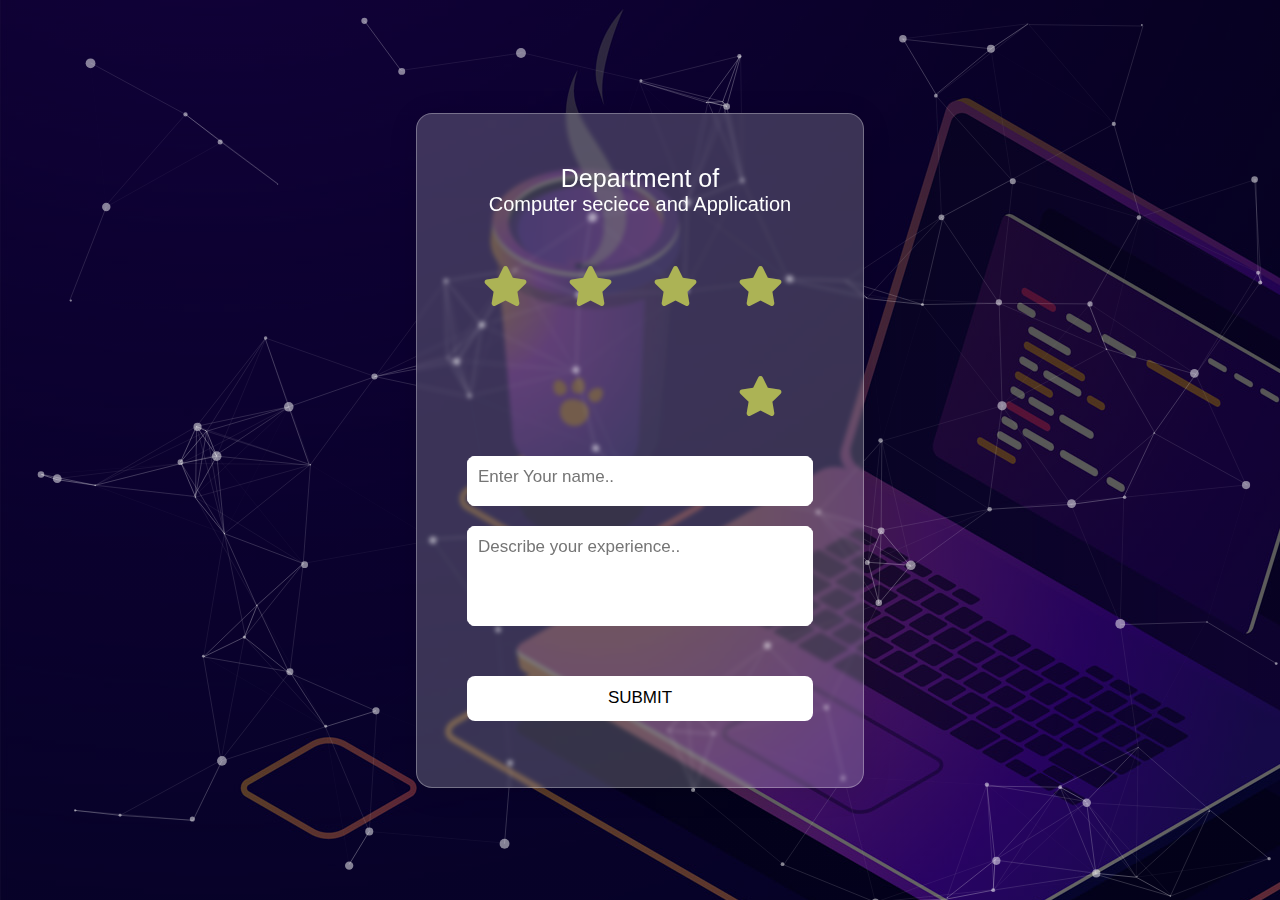
<file: index.html>
<!DOCTYPE html>
<html lang="en">
<head>
    <meta charset="UTF-8">
    <meta http-equiv="X-UA-Compatible" content="IE=edge">
    <meta name="viewport" content="width=device-width, initial-scale=1.0">
    <title>Document</title>
    <link rel="stylesheet" href="style.css">
    <link rel="stylesheet" href="https://cdnjs.cloudflare.com/ajax/libs/font-awesome/5.15.3/css/all.min.css"/>

    
</head>
<body>
    <div id="particles-js">
        <div class="box">
            <div class="name"><span class="dep">Department of</span><br> Computer seciece and Application</div>
            <div class="star-widget">
                <input type="radio" name="rate" id="rate-5">
                <label for="rate-5" class="fas fa-star"></label>
                <input type="radio" name="rate" id="rate-4">
                <label for="rate-4" class="fas fa-star"></label>
                <input type="radio" name="rate" id="rate-3">
                <label for="rate-3" class="fas fa-star"></label>
                <input type="radio" name="rate" id="rate-2">
                <label for="rate-2" class="fas fa-star"></label>
                <input type="radio" name="rate" id="rate-1">
                <label for="rate-1" class="fas fa-star"></label>
                <form action="#">
                  <header></header>
                  <div class="textarea1">
                    <textarea cols="30" placeholder="Enter Your name.."></textarea>
                    
                </div>
                <div class="textarea">
                    <textarea cols="30" placeholder="Describe your experience.."></textarea>
                    
                </div>
                <div class="btn">
                    <button type="submit">Submit</button>
                  </div>
                </form>
            
               

            </div>
           
        </div>


    </div>
   
    <script src="particles.js"></script>
    <script src="app.js"></script>
</body>
</html>
</file>
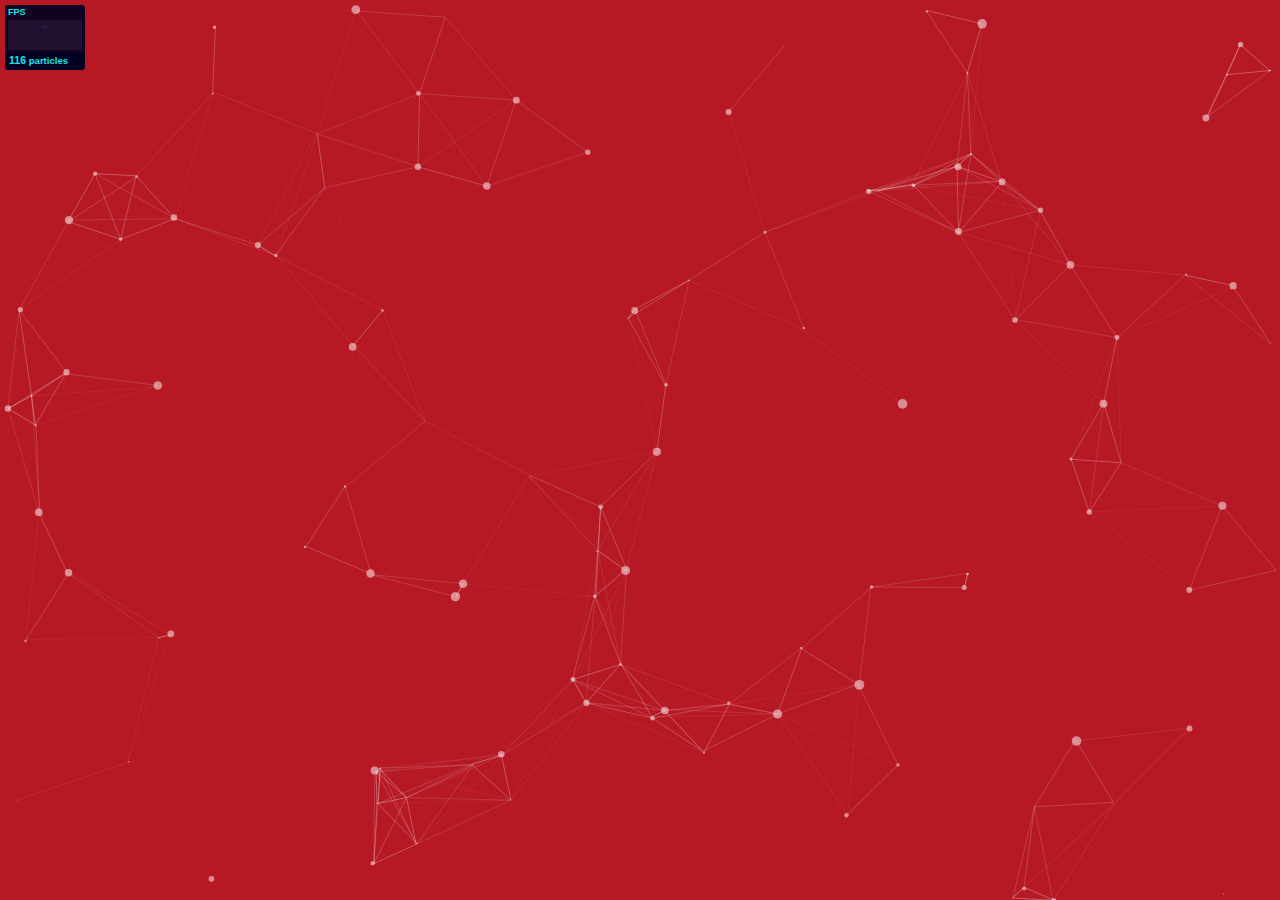
<file: particles.js-master/demo/index.html>
<!DOCTYPE html>
<html lang="en">
<head>
  <meta charset="utf-8">
  <title>particles.js</title>
  <meta name="description" content="particles.js is a lightweight JavaScript library for creating particles.">
  <meta name="author" content="Vincent Garreau" />
  <meta name="viewport" content="width=device-width, initial-scale=1.0, minimum-scale=1.0, maximum-scale=1.0, user-scalable=no">
  <link rel="stylesheet" media="screen" href="css/style.css">
</head>
<body>

<!-- count particles -->
<div class="count-particles">
  <span class="js-count-particles">--</span> particles
</div>

<!-- particles.js container -->
<div id="particles-js"></div>

<!-- scripts -->
<script src="../particles.js"></script>
<script src="js/app.js"></script>

<!-- stats.js -->
<script src="js/lib/stats.js"></script>
<script>
  var count_particles, stats, update;
  stats = new Stats;
  stats.setMode(0);
  stats.domElement.style.position = 'absolute';
  stats.domElement.style.left = '0px';
  stats.domElement.style.top = '0px';
  document.body.appendChild(stats.domElement);
  count_particles = document.querySelector('.js-count-particles');
  update = function() {
    stats.begin();
    stats.end();
    if (window.pJSDom[0].pJS.particles && window.pJSDom[0].pJS.particles.array) {
      count_particles.innerText = window.pJSDom[0].pJS.particles.array.length;
    }
    requestAnimationFrame(update);
  };
  requestAnimationFrame(update);
</script>

</body>
</html>
</file>
<file: style.css>
*{
    margin: 0;
    padding: 0;
     box-sizing: border-box;
     font-family: poppins, sans-serif;
}
#particles-js{
     width: 100%;
     height: 100vh;
     display: flex;
     align-items: center;
     justify-content: center;
            
    
     background-image: linear-gradient(rgba(0, 0, 0, 0.7), rgba(0,0,0,0.6)), url(bgop.jpg);
}

.box{
    
    width: 35%;
    height: 75%;
    border: 1px solid rgba(255,255,255,0.3);
    position: absolute;
    text-align: center;
    padding: 50px;
    color: #fff;
    background-color: rgba(255,255,255,0.2);
    border-radius: 16px;
    box-shadow: 0 4px 30px rgba(0,0,0,0.1);
    backdrop-filter: blur(2px);


}

.name{
    font-size: 20px;
}
.dep{
  color: #fff;
  font-size:25px ;
}


  
  .star-widget input{
    display: none;
  }
  .star-widget label{
    font-size: 40px;
    color: rgb(172, 179, 85);
    padding: 10px;
    float: right;
    margin-right: 15px;
    margin: 20px 20px 30px 0;
    transition: all 0.2s ease;
  }
  input:not(:checked) ~ label:hover,
  input:not(:checked) ~ label:hover ~ label{
    color: #fd4;
  }
  input:checked ~ label{
    color: #fd4;
  }
  input#rate-5:checked ~ label{
    color: #fe7;
    text-shadow: 0 0 20px #952;
  }
  
  .container form{
    display: none;
  }
  input:checked ~ form{
    display: block;
  }
  form header{
    width: 100%;
    font-size: 25px;
    color: #fe7;
    font-weight: 500;
    margin: 5px 0 20px 0;
    text-align: center;
    transition: all 0.2s ease;
  }
  form .textarea{
    height: 100px;
    width: 100%;
    overflow: hidden;
    border-radius: 8px;
  }
  form .textarea1{
    height: 50px;
    width: 100%;
    overflow: hidden;
    border-radius: 8px;
    margin-bottom: 20px;
  }
  form .textarea textarea{
    height: 100%;
    width: 100%;
    outline: none;
    color: rgb(0, 0, 0);
    border: 1px solid rgb(255, 255, 255);
    background: rgb(255, 255, 255);
    padding: 10px;
    font-size: 17px;
    resize: none;
  }
  form .textarea1 textarea{
    height: 100%;
    width: 100%;
    outline: none;
    color: rgb(0, 0, 0);
    border: 1px solid rgb(255, 255, 255);
    background: rgb(255, 255, 255);
    padding: 10px;
    font-size: 17px;
    resize: none;
  }
  
  .textarea textarea:focus{
   
    border: 2px solid rgb(255, 143, 68);
    border-bottom: 4px solid rgb(255, 121, 68);
    border-radius: 8px;
  }
  .textarea1 textarea:focus{
    border: 1px solid rgb(255, 143, 68);
    border-bottom: 3px solid rgb(255, 121, 68);
    border-radius: 8px;
  }
  form .btn{
    height: 45px;
    width: 100%;
    margin: 50px 0;

  }
  form .btn button{
    height: 100%;
    width: 100%;
    /* border: 1px solid rgb(255, 255, 255); */
    border: none;
    border-radius: 8px;
    outline: none;
    background: rgb(255, 255, 255);
    color: rgb(0, 0, 0);
    font-size: 17px;
    font-weight: 500;
    text-transform: uppercase;
    cursor: pointer;
    transition: all 0.3s ease;
  }
  form .btn button:hover{
    background: #fd4;
    color: #000;
  }


/* Responsive */

@media only screen and (max-width: 600px) {
    .box{
    
        width: 90%;
        padding: 10px;
        height: 80%;
    
    
    }
    .box p{
        font-size: 15px;
        
    }
    .name{
      font-size: 20px;
  }
  .dep{
    font-size: 25px;
  }
    .star-widget label{
      font-size: 30px;
      color: rgb(172, 179, 85);
      padding: 0px;
      float: right;
      margin-right: 0px;
      margin: 30px 20px 50px 0;
      transition: all 0.2s ease;
    }
    form .btn{
      height: 45px;
      width: 90%;
      margin: 40px 0 ;
      margin-left: 15px;
  
    }

    form .textarea textarea{
      height: 90%;
      width: 90%;
      outline: none;
      color: rgb(0, 0, 0);
      border: 1px solid rgb(255, 255, 255);
      border-radius: 8px;
      background: rgb(255, 255, 255);
      padding: 10px;
      font-size: 12px;
      resize: none;
    }
    form .textarea1 textarea{
      height: 90%;
      width: 90%;
      outline: none;
      color: rgb(0, 0, 0);
      border: 1px solid rgb(255, 255, 255);
      border-radius: 8px;
      background: rgb(255, 255, 255);
      padding: 10px;
      font-size: 12px;
      resize: none;
    }


  
  
  }

  span{
      color: rgb(235, 214, 28);
  }
</file>
<file: particles.js-master/demo/css/style.css>
/* =============================================================================
   HTML5 CSS Reset Minified - Eric Meyer
   ========================================================================== */

html,body,div,span,object,iframe,h1,h2,h3,h4,h5,h6,p,blockquote,pre,abbr,address,cite,code,del,dfn,em,img,ins,kbd,q,samp,small,strong,sub,sup,var,b,i,dl,dt,dd,ol,ul,li,fieldset,form,label,legend,table,caption,tbody,tfoot,thead,tr,th,td,article,aside,canvas,details,figcaption,figure,footer,header,hgroup,menu,nav,section,summary,time,mark,audio,video{margin:0;padding:0;border:0;outline:0;font-size:100%;vertical-align:baseline;background:transparent}
body{line-height:1}
article,aside,details,figcaption,figure,footer,header,hgroup,menu,nav,section{display:block}
nav ul{list-style:none}
blockquote,q{quotes:none}
blockquote:before,blockquote:after,q:before,q:after{content:none}
a{margin:0;padding:0;font-size:100%;vertical-align:baseline;background:transparent;text-decoration:none}
mark{background-color:#ff9;color:#000;font-style:italic;font-weight:bold}
del{text-decoration:line-through}
abbr[title],dfn[title]{border-bottom:1px dotted;cursor:help}
table{border-collapse:collapse;border-spacing:0}
hr{display:block;height:1px;border:0;border-top:1px solid #ccc;margin:1em 0;padding:0}
input,select{vertical-align:middle}
li{list-style:none}


/* =============================================================================
   My CSS
   ========================================================================== */

/* ---- base ---- */

html,body{ 
	width:100%;
	height:100%;
	background:#111;
}

html{
  -webkit-tap-highlight-color: rgba(0, 0, 0, 0);
}

body{
  font:normal 75% Arial, Helvetica, sans-serif;
}

canvas{
  display:block;
  vertical-align:bottom;
}


/* ---- stats.js ---- */

.count-particles{
  background: #000022;
  position: absolute;
  top: 48px;
  left: 0;
  width: 80px;
  color: #13E8E9;
  font-size: .8em;
  text-align: left;
  text-indent: 4px;
  line-height: 14px;
  padding-bottom: 2px;
  font-family: Helvetica, Arial, sans-serif;
  font-weight: bold;
}

.js-count-particles{
  font-size: 1.1em;
}

#stats,
.count-particles{
  -webkit-user-select: none;
  margin-top: 5px;
  margin-left: 5px;
}

#stats{
  border-radius: 3px 3px 0 0;
  overflow: hidden;
}

.count-particles{
  border-radius: 0 0 3px 3px;
}


/* ---- particles.js container ---- */

#particles-js{
  width: 100%;
  height: 100%;
  background-color: #b61924;
  background-image: url('');
  background-size: cover;
  background-position: 50% 50%;
  background-repeat: no-repeat;
}
</file>
